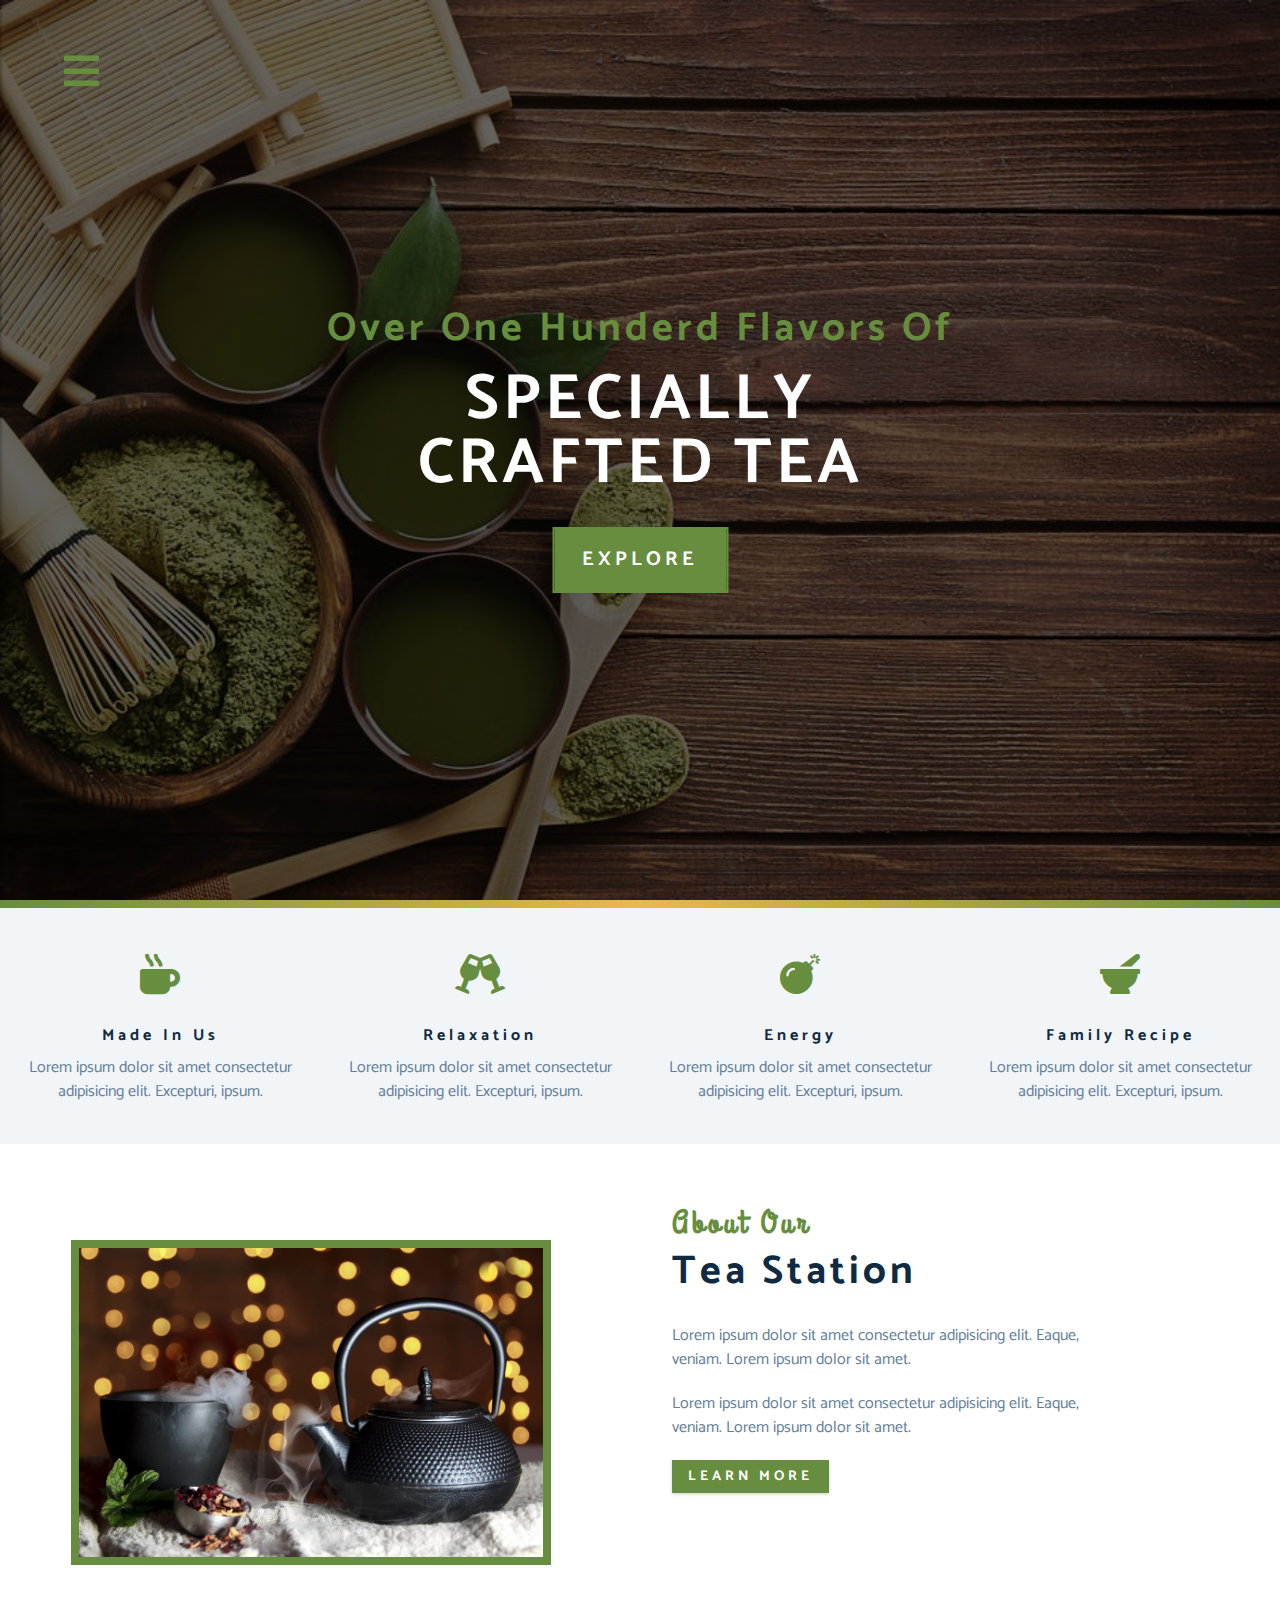
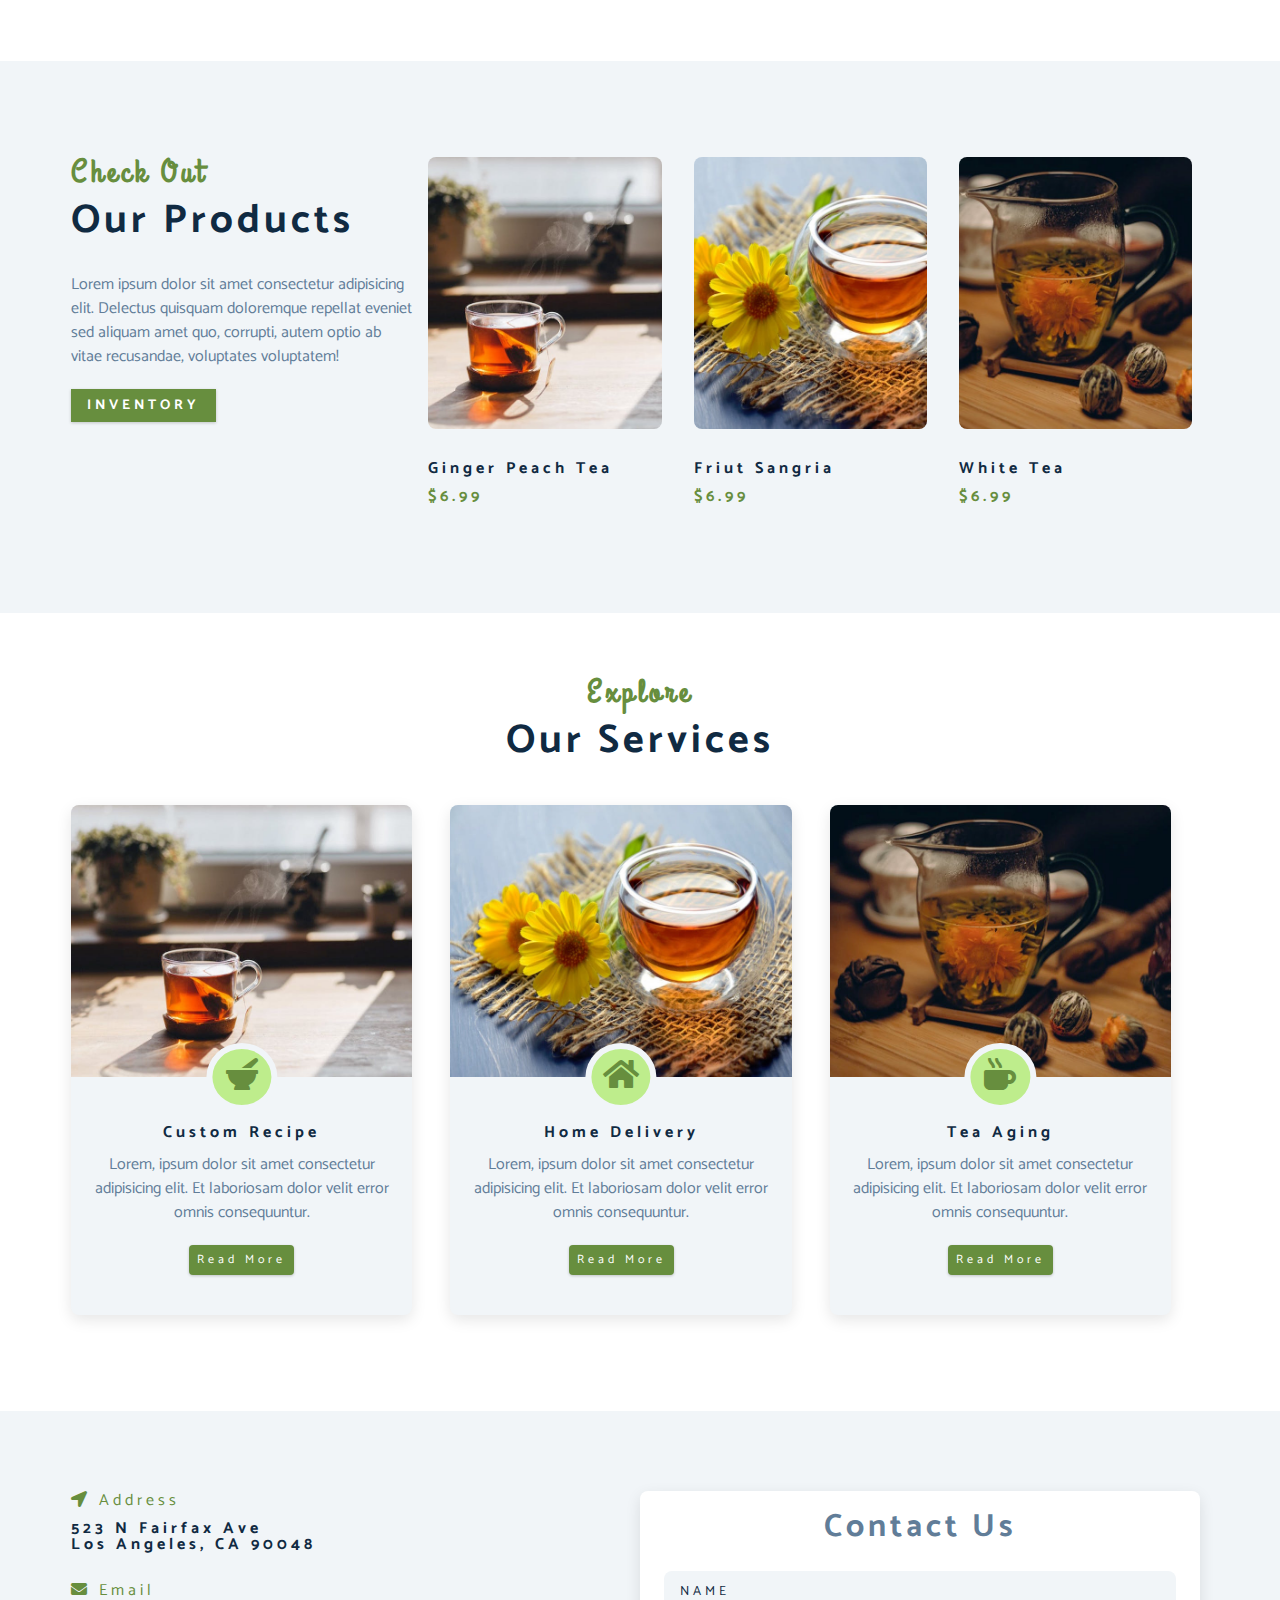
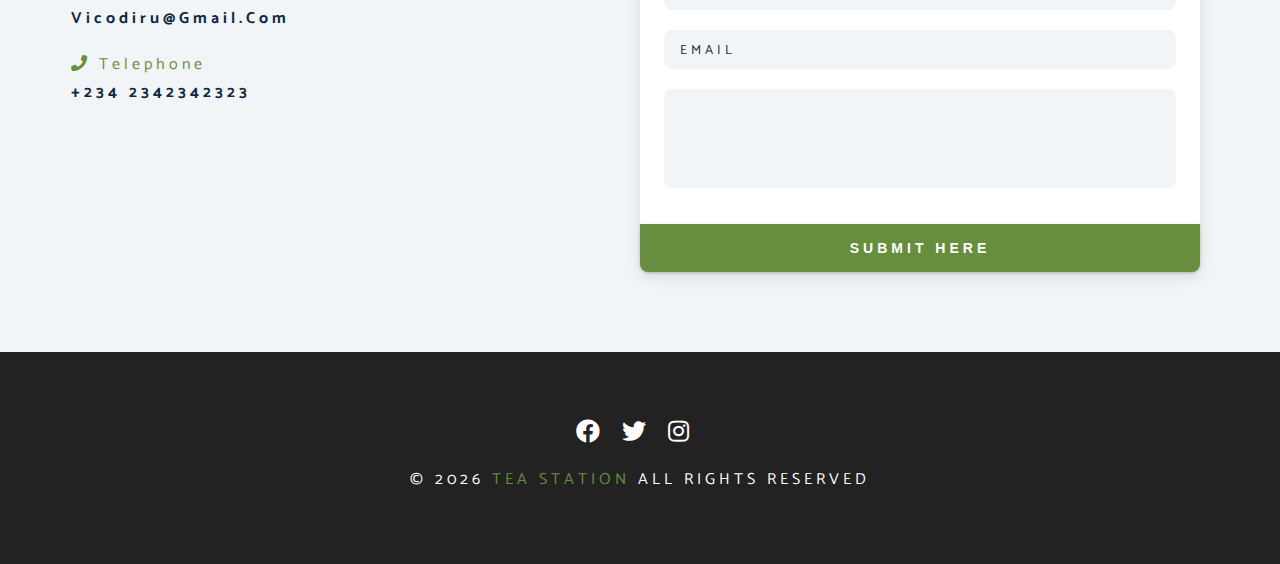
<file: index.html>
<!DOCTYPE html>
<html lang="en">
  <head>
    <meta charset="UTF-8" />
    <meta name="viewport" content="width=device-width, initial-scale=1.0" />
    <meta http-equiv="X-UA-Compatible" content="ie=edge" />
    <title>Tea Station || Home</title>
    <!-- font-awesome -->
    <link
      rel="stylesheet"
      href="./fontawesome-free-5.12.1-web/css/all.min.css"
    />
    <!-- custom css -->
    <link rel="stylesheet" href="./css/styles.css" />
  </head>
  <body>
   <!-- navbar -->
   <!-- nav button -->
   <span class="nav-btn" id="nav-btn">
    <i class="fas fa-bars"></i>
   </span>
   <!--end of nav botton  -->
   <nav class="navbar" id="navbar">
    <div class="navbar-header">
      <span class="nav-close" id="nav-close">
        <i class="fas fa-times"></i>
      </span>
    </div>
    <ul class="nav-items">
      <li><a href="index.html" class="nav-link">home</a></li>
      <li><a href="skills.html" class="nav-link">skills</a></li>
      <li><a href="about.html" class="nav-link">about</a></li>
      <li><a href="products.html" class="nav-link">products</a></li>
    </ul>
   </nav>
   <!-- header -->
   <header class="header">
    <div class="banner">
      <h2>Over one hunderd flavors of</h2>
      <h1> 
        specially <br />
        crafted tea
      </h1>
      <a href="skills.html" class= "btn banner-btn">
        explore
      </a>
    </div>
   </header>
   <!--end of header  -->
   <div class="content-divider"></div>
   <!-- skills section -->
   <section class="skills clearfix">
      <!--single skill  -->
      <article class="skill">
        <span class="skill-icon">
          <i class="fas fa-mug-hot"></i>
        </span>
        <h4 class="skill-title">made in Us</h4>
        <p class="skill-text">Lorem ipsum dolor sit amet consectetur adipisicing elit. Excepturi, ipsum.</p>
      </article>
      <!-- end of single skill -->
      <!--single skill  -->
      <article class="skill">
      <span class="skill-icon">
        <i class="fas fa-glass-cheers "></i>
      </span>
      <h4 class="skill-title">relaxation</h4>
      <p class="skill-text">Lorem ipsum dolor sit amet consectetur adipisicing elit. Excepturi, ipsum.</p>
      </article>
      <!-- end of single skill -->
      <!--single skill  -->
      <article class="skill">
      <span class="skill-icon">
        <i class="fas fa-bomb"></i>
      </span>
      <h4 class="skill-title">energy</h4>
      <p class="skill-text">Lorem ipsum dolor sit amet consectetur adipisicing elit. Excepturi, ipsum.</p>
      </article>
      <!-- end of single skill -->
      <!--single skill  -->
      <article class="skill">
      <span class="skill-icon">
        <i class="fas fa-mortar-pestle"></i>
      </span>
      <h4 class="skill-title">family recipe</h4>
      <p class="skill-text">Lorem ipsum dolor sit amet consectetur adipisicing elit. Excepturi, ipsum.</p>
      </article>
      <!-- end of skill -->
  </section>
  <!-- end of skills section -->
  <!-- about -->
  <section>
    <div class="section-center clearfix">
      <!-- about-img -->
      <article class="about-img">
        <div class="about-picture-container">
          <img src="./images/about-bcg.jpeg" alt="tea kettle" class="about-picture">
        </div>
      </article>
      <!-- about-info -->
      <article class="about-info">
        <!-- section title -->
        <div class="section-title">
          <h3>about our</h3>
          <h2>tea station</h2>
        </div>
        <!-- end of section title -->
        <p class="about-text">
          Lorem ipsum dolor sit amet consectetur adipisicing elit. Eaque, veniam. Lorem ipsum dolor sit amet.
        </p>
        <p class="about-text">
          Lorem ipsum dolor sit amet consectetur adipisicing elit. Eaque, veniam. Lorem ipsum dolor sit amet.
        </p>
        <a href="about.html" class="btn">learn more</a>
      </article>
    </div>
  </section>
  <!-- end of about -->
  <!-- product -->
  <section class="products">
    <div class="section-center clearfix">
      <!-- products info -->
      <article class="product-info">
        <!-- section title -->
        <div class="section-title">
          <h3>check out</h3>
          <h2>our products</h2>
        </div>
        <!-- end of section title -->
        <p class="product-text">Lorem ipsum dolor sit amet consectetur adipisicing elit. Delectus quisquam doloremque repellat eveniet sed aliquam amet quo, corrupti, autem optio ab vitae recusandae, voluptates voluptatem!
        </p>
        <a href="products.html" class="btn">inventory</a>
      </article>
      <!-- procduct inventory -->
      <article class="product-inventory clearfix">
        <!-- single product -->
        <div class="product">
          <img src="./images/product-1.jpeg" alt="single product" class="product-img">
          <h4 class="product-title">ginger peach tea</h4>
          <h4 class="product-price">$6.99</h4>
        </div>
        <!-- end of single product -->
        <!-- single product -->
        <div class="product">
          <img src="./images/product-2.jpeg" alt="single product" class="product-img">
          <h4 class="product-title">friut sangria</h4>
          <h4 class="product-price">$6.99</h4>
        </div>
        <!-- end of single product -->
        <!-- single product -->
        <div class="product">
          <img src="./images/product-3.jpeg" alt="single product" class="product-img">
          <h4 class="product-title">white tea</h4>
          <h4 class="product-price">$6.99</h4>
        </div>
        <!-- end of single product -->
      </article>
    </div>

  </section>
  <!-- end of product -->
  <!-- services -->
  <section class="services">
     <!-- section title -->
     <div class="section-title services-title">
      <h3>explore</h3>
      <h2>our services</h2>
    </div>
    <!-- end of section title -->
    <div class="section-center clearfix">
      <!-- single card -->
      <article class="service-card">
        <!-- img container -->
        <div class="service-img-container">
          <!-- img -->
          <img src="./images/product-1.jpeg" 
          alt="single service" 
          class="service-img"
          >
          <!-- service icon -->
          <span class="service-icon">
            <i class="fas fa-mortar-pestle fa-fw"></i>
          </span>
        </div>
        <!-- service info -->
        <div class="service-info">
          <h4>custom recipe</h4>
          <p>Lorem, ipsum dolor sit amet consectetur adipisicing elit. Et laboriosam dolor velit error omnis consequuntur.
          </p>
          <a href="products.html" class="btn service-btn">read more</a>
        </div>
      </article>
      <!-- end of single card -->
      <!-- single card -->
      <article class="service-card">
        <!-- img container -->
        <div class="service-img-container">
          <!-- img -->
          <img src="./images/product-2.jpeg" 
          alt="single service" 
          class="service-img"
          >
          <!-- service icon -->
          <span class="service-icon">
            <i class="fas fa-home fa-fw"></i>
          </span>
        </div>
        <!-- service info -->
        <div class="service-info">
          <h4>home delivery</h4>
          <p>Lorem, ipsum dolor sit amet consectetur adipisicing elit. Et laboriosam dolor velit error omnis consequuntur.
          </p>
          <a href="products.html" class="btn service-btn">read more</a>
        </div>
      </article>
      <!-- end of single card -->
      <!-- single card -->
      <article class="service-card">
        <!-- img container -->
        <div class="service-img-container">
          <!-- img -->
          <img src="./images/product-3.jpeg" 
          alt="single service" 
          class="service-img"
          >
          <!-- service icon -->
          <span class="service-icon">
            <i class="fas fa-mug-hot fa-fw"></i>
          </span>
        </div>
        <!-- service info -->
        <div class="service-info">
          <h4>tea aging</h4>
          <p>Lorem, ipsum dolor sit amet consectetur adipisicing elit. Et laboriosam dolor velit error omnis consequuntur.
          </p>
          <a href="products.html" class="btn service-btn">read more</a>
        </div>
      </article>
      <!-- end of single card -->
    </div>
  </section>
  <!-- end of services -->
  <!-- contact -->
  <section class="contact">
    <div class="section-center clearfix">
      <!-- contact form -->
      <article class="contact-info">
        <!-- contant item -->
        <div class="contact-item">
          <h4 class="contact-title">
            <span class="contact-icon">
              <i class="fas fa-location-arrow"></i>
            </span>
            address
          </h4>
          <h4>
            523 N Fairfax Ave <br>
            Los Angeles, CA 90048
          </h4>
        </div>
        <!-- end of contact item -->
        <!-- contant item -->
        <div class="contact-item">
          <h4 class="contact-title">
            <span class="contact-icon">
              <i class="fas fa-envelope"></i>
            </span>
            email
          </h4>
          <h4>
            vicodiru@gmail.com
          </h4>
        </div>
        <!-- end of contact item -->
        <!-- contant item -->
        <div class="contact-item">
          <h4 class="contact-title">
            <span class="contact-icon">
              <i class="fas fa-phone"></i>
            </span>
            telephone
          </h4>
          <h4>
           +234 2342342323
          </h4>
        </div>
        <!-- end of contact item -->
      </article>
      <!-- contact info -->
      <article class="contact-form">
        <h3>contact us</h3>
        <form action="https://formspree.io/f/xlekoqod"
        method="POST" >
          <div class="form-group">
            <!--inputs  -->
            <input 
              type="text" 
              placeholder="name" 
              class="form-control" 
              name="firstName"
            >
            <input 
              type="email" 
              placeholder="email" 
              class="form-control" 
              name="email"
            >
           <textarea 
            name="message" 
            placeholder="message" 
            class="form-control resize"
            rows="5"
            >
          </textarea>
          </div>
          <!-- botton -->
          <button type="submit" class="submit-btn btn">submit here</button>
        </form>
      </article>
    </div>
  </section>
  <!-- end of contact -->
  <!-- footer -->
  <footer class="footer">
    <div class="section-center">
      <div class="social-icons">
        <!-- social icon -->
        <a href="#" class="social-icon">
          <i class="fab fa-facebook"></i>
        </a>
        <!-- end of social icon -->
        <!-- social icon -->
        <a href="#" class="social-icon">
          <i class="fab fa-twitter"></i>
        </a>
        <!-- end of social icon -->
        <!-- social icon -->
        <a href="#" class="social-icon">
          <i class="fab fa-instagram"></i>
        </a>
        <!-- end of social icon -->
      </div>
      <h4 class="footer-text">
        &copy; <span id="date"></span> 
        <span class="company">tea station</span>
        all rights reserved
      </h4>
    </div>
  </footer>
    <script src="app.js"></script>
  </body>
</html>
</file>
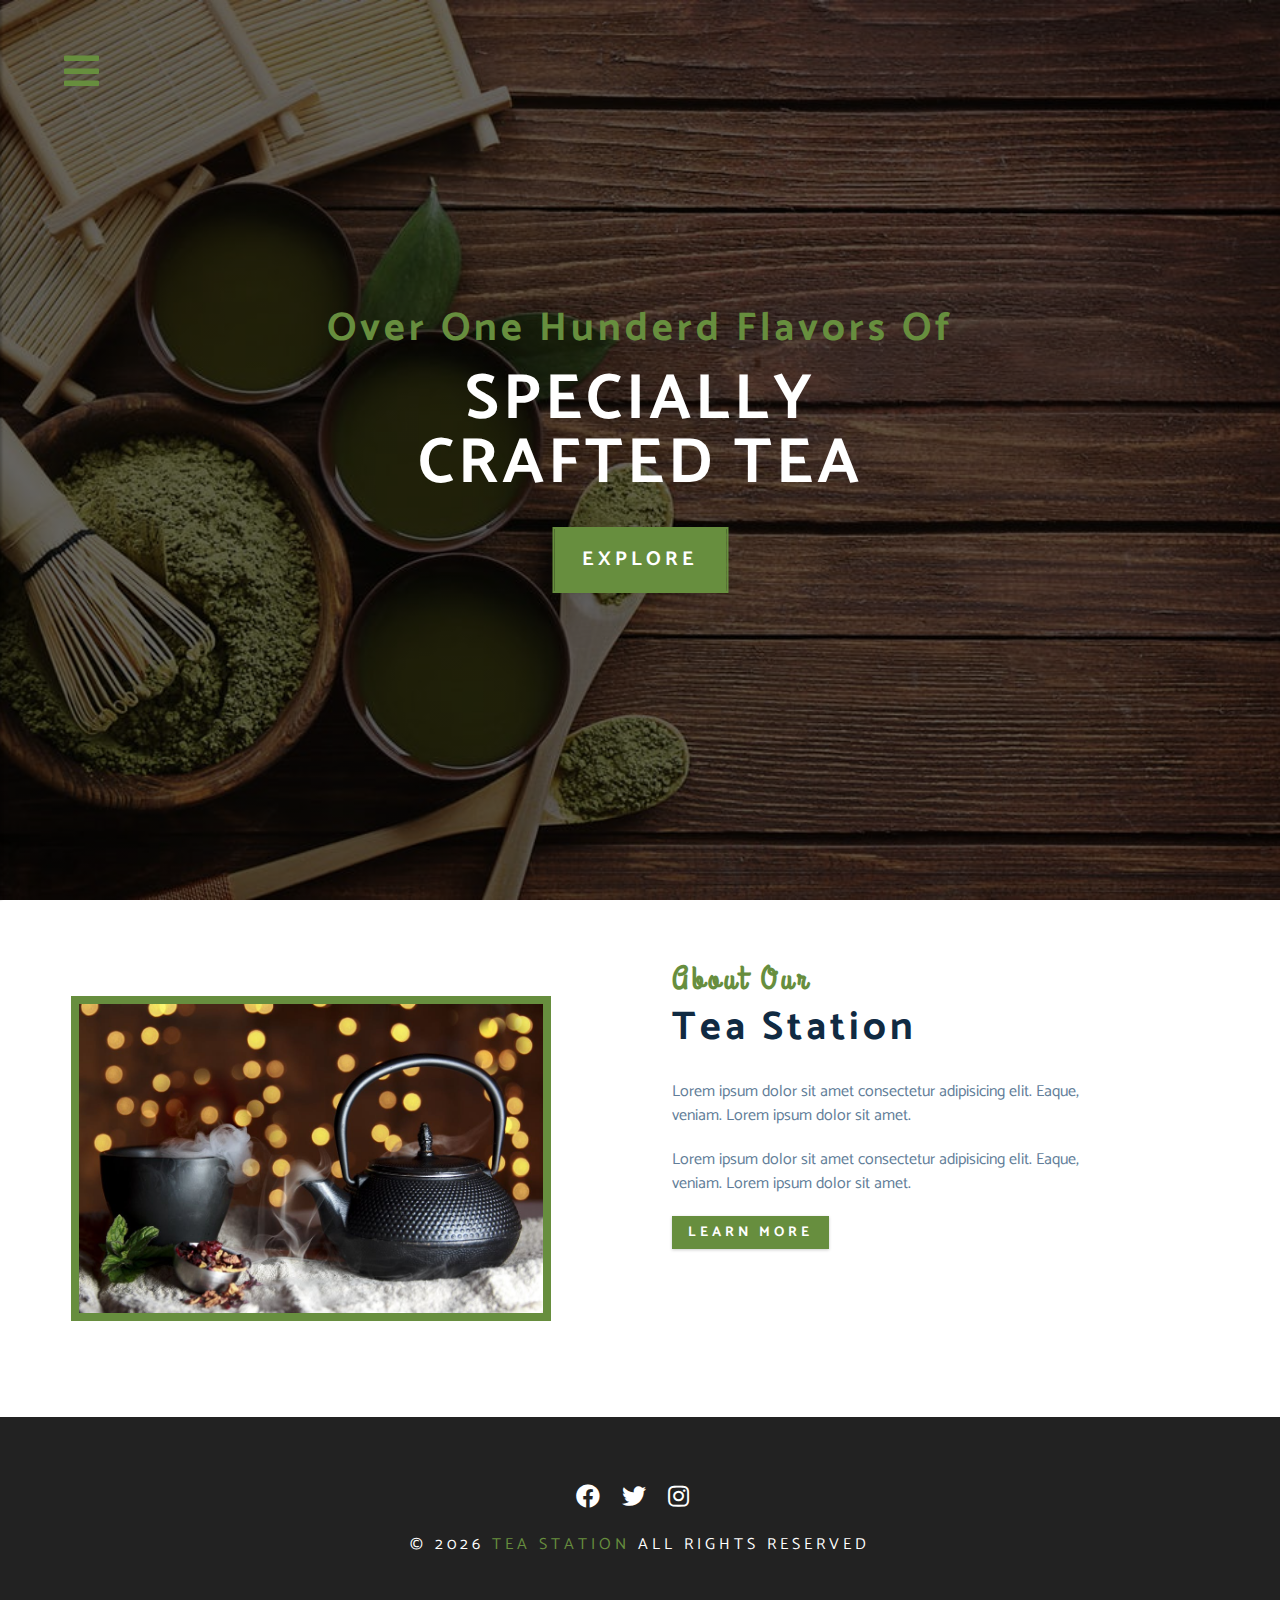
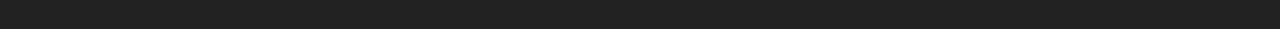
<file: about.html>
<!DOCTYPE html>
<html lang="en">
  <head>
    <meta charset="UTF-8" />
    <meta name="viewport" content="width=device-width, initial-scale=1.0" />
    <meta http-equiv="X-UA-Compatible" content="ie=edge" />
    <title>Tea Station || About</title>
    <!-- font-awesome -->
    <link
      rel="stylesheet"
      href="./fontawesome-free-5.12.1-web/css/all.min.css"
    />
    <!-- custom css -->
    <link rel="stylesheet" href="./css/styles.css" />
  </head>
  <body>
   <!-- navbar -->
   <!-- nav button -->
   <span class="nav-btn" id="nav-btn">
    <i class="fas fa-bars"></i>
   </span>
   <!--end of nav botton  -->
   <nav class="navbar" id="navbar">
    <div class="navbar-header">
      <span class="nav-close" id="nav-close">
        <i class="fas fa-times"></i>
      </span>
    </div>
    <ul class="nav-items">
      <li><a href="index.html" class="nav-link">home</a></li>
      <li><a href="skills.html" class="nav-link">skills</a></li>
      <li><a href="about.html" class="nav-link">about</a></li>
      <li><a href="products.html" class="nav-link">products</a></li>
    </ul>
   </nav>
   <!-- header -->
   <header class="header">
    <div class="banner">
      <h2>Over one hunderd flavors of</h2>
      <h1> 
        specially <br />
        crafted tea
      </h1>
      <a href="skills.html" class= "btn banner-btn">
        explore
      </a>
    </div>
   </header>
   <!--end of header  -->
   <!-- about -->
  <section>
    <div class="section-center clearfix">
      <!-- about-img -->
      <article class="about-img">
        <div class="about-picture-container">
          <img src="./images/about-bcg.jpeg" alt="tea kettle" class="about-picture">
        </div>
      </article>
      <!-- about-info -->
      <article class="about-info">
        <!-- section title -->
        <div class="section-title">
          <h3>about our</h3>
          <h2>tea station</h2>
        </div>
        <!-- end of section title -->
        <p class="about-text">
          Lorem ipsum dolor sit amet consectetur adipisicing elit. Eaque, veniam. Lorem ipsum dolor sit amet.
        </p>
        <p class="about-text">
          Lorem ipsum dolor sit amet consectetur adipisicing elit. Eaque, veniam. Lorem ipsum dolor sit amet.
        </p>
        <a href="about.html" class="btn">learn more</a>
      </article>
    </div>
  </section>
  <!-- end of about -->
   <!-- footer -->
  <footer class="footer">
    <div class="section-center">
      <div class="social-icons">
        <!-- social icon -->
        <a href="#" class="social-icon">
          <i class="fab fa-facebook"></i>
        </a>
        <!-- end of social icon -->
        <!-- social icon -->
        <a href="#" class="social-icon">
          <i class="fab fa-twitter"></i>
        </a>
        <!-- end of social icon -->
        <!-- social icon -->
        <a href="#" class="social-icon">
          <i class="fab fa-instagram"></i>
        </a>
        <!-- end of social icon -->
      </div>
      <h4 class="footer-text">
        &copy; <span id="date"></span> 
        <span class="company">tea station</span>
        all rights reserved
      </h4>
    </div>
  </footer>
    <script src="app.js"></script>
  </body>
</html>
</file>
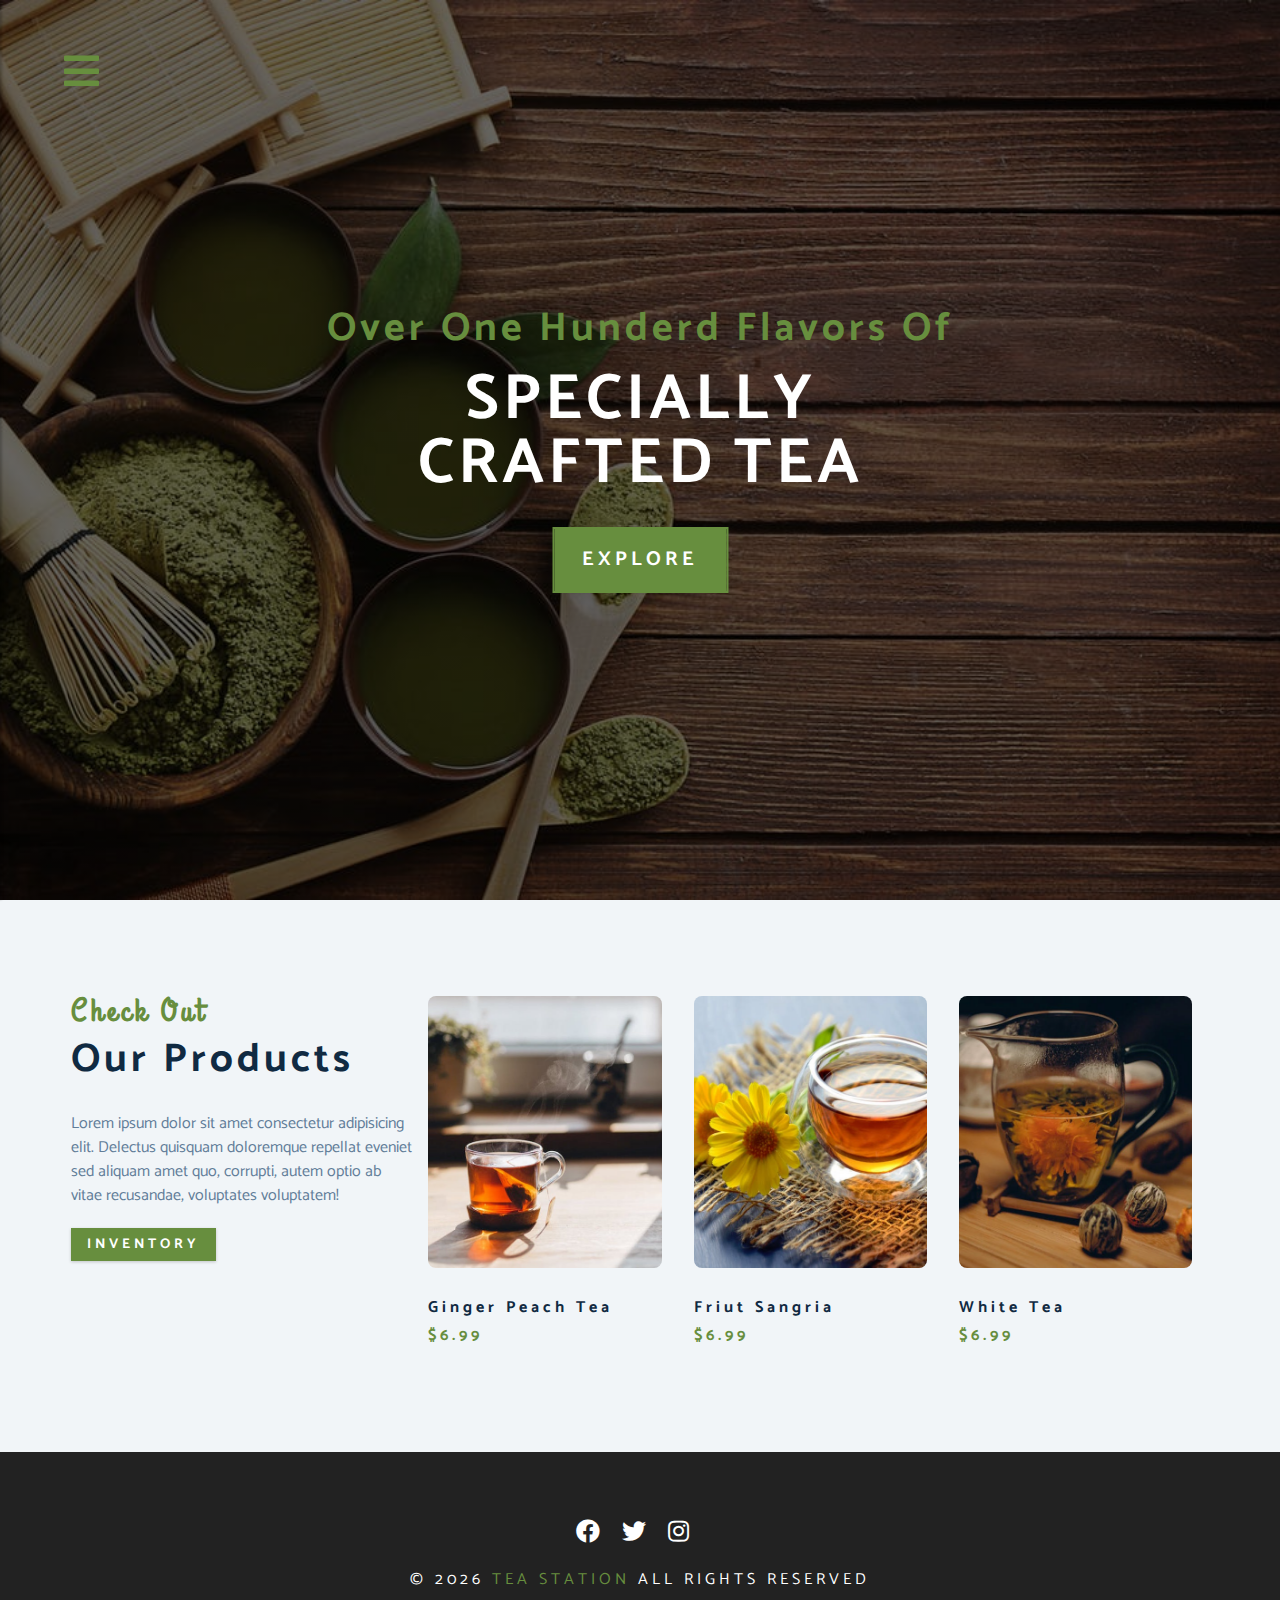
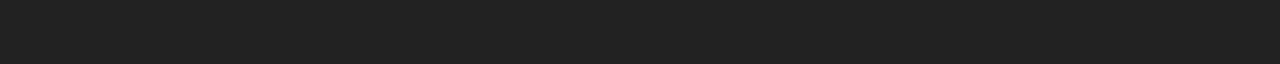
<file: products.html>
<!DOCTYPE html>
<html lang="en">
  <head>
    <meta charset="UTF-8" />
    <meta name="viewport" content="width=device-width, initial-scale=1.0" />
    <meta http-equiv="X-UA-Compatible" content="ie=edge" />
    <title>Tea Station || Products</title>
    <!-- font-awesome -->
    <link
      rel="stylesheet"
      href="./fontawesome-free-5.12.1-web/css/all.min.css"
    />
    <!-- custom css -->
    <link rel="stylesheet" href="./css/styles.css" />
  </head>
  <body>
   <!-- navbar -->
   <!-- nav button -->
   <span class="nav-btn" id="nav-btn">
    <i class="fas fa-bars"></i>
   </span>
   <!--end of nav botton  -->
   <nav class="navbar" id="navbar">
    <div class="navbar-header">
      <span class="nav-close" id="nav-close">
        <i class="fas fa-times"></i>
      </span>
    </div>
    <ul class="nav-items">
      <li><a href="index.html" class="nav-link">home</a></li>
      <li><a href="skills.html" class="nav-link">skills</a></li>
      <li><a href="about.html" class="nav-link">about</a></li>
      <li><a href="products.html" class="nav-link">products</a></li>
    </ul>
   </nav>
   <!-- header -->
   <header class="header">
    <div class="banner">
      <h2>Over one hunderd flavors of</h2>
      <h1> 
        specially <br />
        crafted tea
      </h1>
      <a href="skills.html" class= "btn banner-btn">
        explore
      </a>
    </div>
   </header>
   <!--end of header  -->
   <!-- product -->
  <section class="products">
    <div class="section-center clearfix">
      <!-- products info -->
      <article class="product-info">
        <!-- section title -->
        <div class="section-title">
          <h3>check out</h3>
          <h2>our products</h2>
        </div>
        <!-- end of section title -->
        <p class="product-text">Lorem ipsum dolor sit amet consectetur adipisicing elit. Delectus quisquam doloremque repellat eveniet sed aliquam amet quo, corrupti, autem optio ab vitae recusandae, voluptates voluptatem!
        </p>
        <a href="products.html" class="btn">inventory</a>
      </article>
      <!-- procduct inventory -->
      <article class="product-inventory clearfix">
        <!-- single product -->
        <div class="product">
          <img src="./images/product-1.jpeg" alt="single product" class="product-img">
          <h4 class="product-title">ginger peach tea</h4>
          <h4 class="product-price">$6.99</h4>
        </div>
        <!-- end of single product -->
        <!-- single product -->
        <div class="product">
          <img src="./images/product-2.jpeg" alt="single product" class="product-img">
          <h4 class="product-title">friut sangria</h4>
          <h4 class="product-price">$6.99</h4>
        </div>
        <!-- end of single product -->
        <!-- single product -->
        <div class="product">
          <img src="./images/product-3.jpeg" alt="single product" class="product-img">
          <h4 class="product-title">white tea</h4>
          <h4 class="product-price">$6.99</h4>
        </div>
        <!-- end of single product -->
      </article>
    </div>

  </section>
  <!-- end of product -->
   <!-- footer -->
  <footer class="footer">
    <div class="section-center">
      <div class="social-icons">
        <!-- social icon -->
        <a href="#" class="social-icon">
          <i class="fab fa-facebook"></i>
        </a>
        <!-- end of social icon -->
        <!-- social icon -->
        <a href="#" class="social-icon">
          <i class="fab fa-twitter"></i>
        </a>
        <!-- end of social icon -->
        <!-- social icon -->
        <a href="#" class="social-icon">
          <i class="fab fa-instagram"></i>
        </a>
        <!-- end of social icon -->
      </div>
      <h4 class="footer-text">
        &copy; <span id="date"></span> 
        <span class="company">tea station</span>
        all rights reserved
      </h4>
    </div>
  </footer>
    <script src="app.js"></script>
  </body>
</html>
</file>
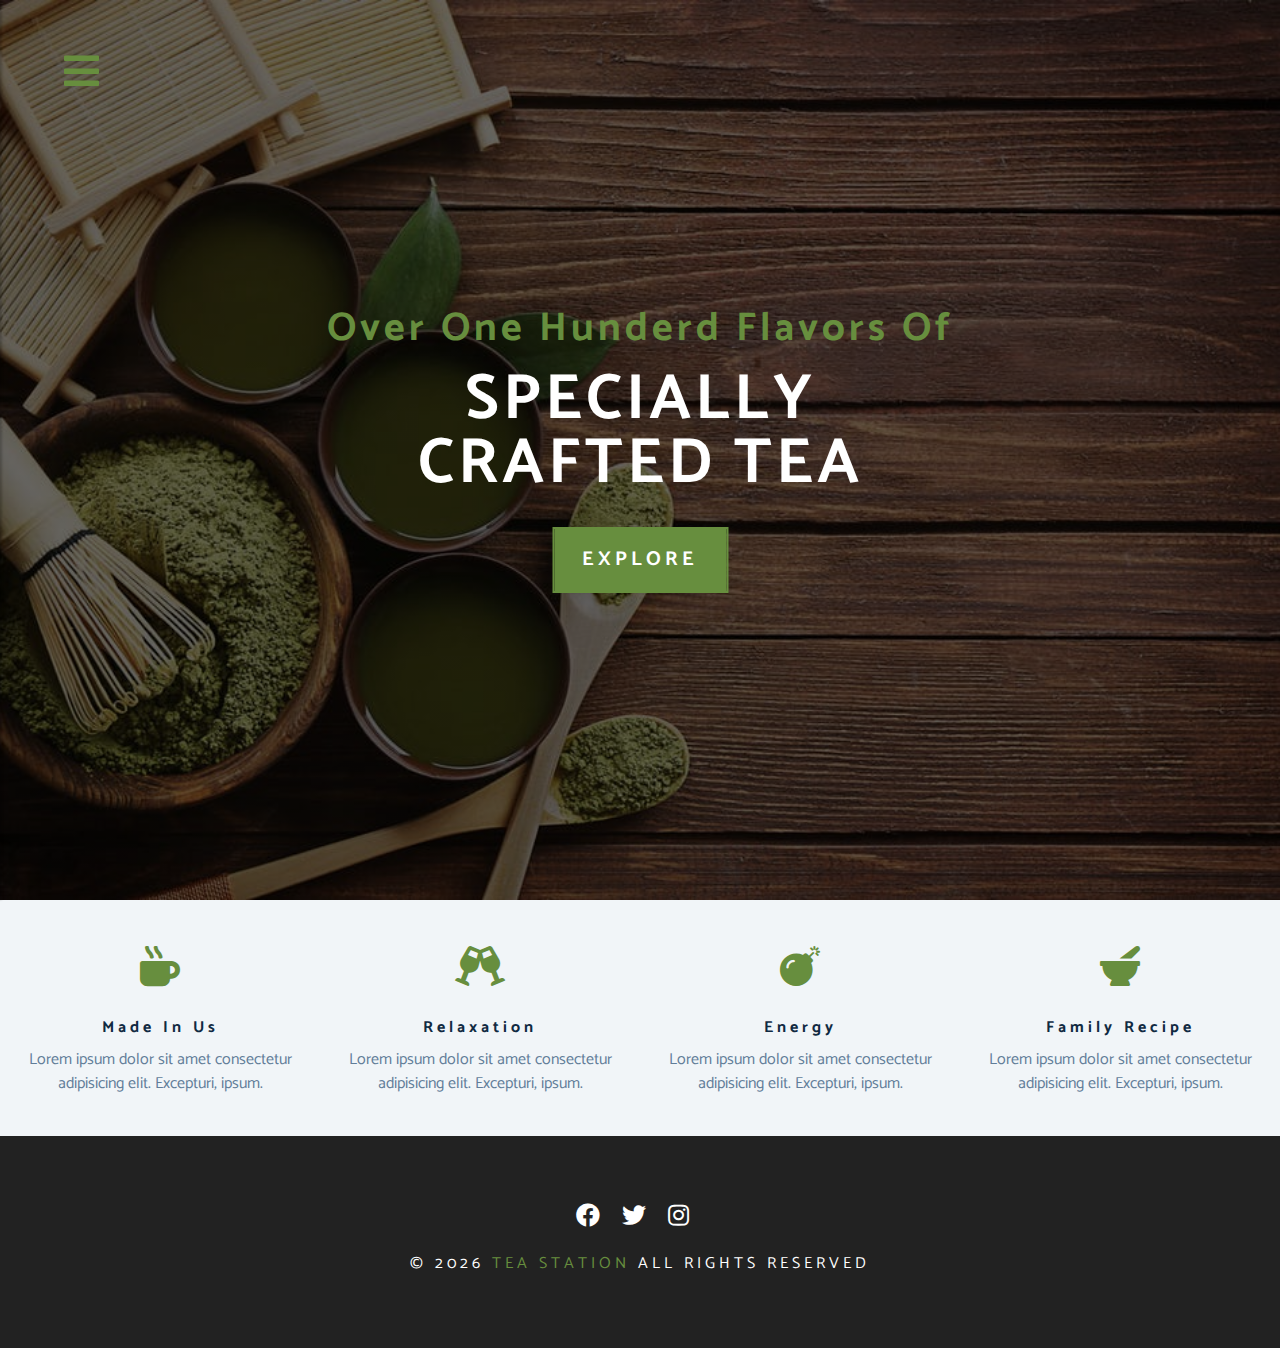
<file: skills.html>
<!DOCTYPE html>
<html lang="en">
  <head>
    <meta charset="UTF-8" />
    <meta name="viewport" content="width=device-width, initial-scale=1.0" />
    <meta http-equiv="X-UA-Compatible" content="ie=edge" />
    <title>Tea Station || Skills</title>
    <!-- font-awesome -->
    <link
      rel="stylesheet"
      href="./fontawesome-free-5.12.1-web/css/all.min.css"
    />
    <!-- custom css -->
    <link rel="stylesheet" href="./css/styles.css" />
  </head>
  <body>
   <!-- navbar -->
   <!-- nav button -->
   <span class="nav-btn" id="nav-btn">
    <i class="fas fa-bars"></i>
   </span>
   <!--end of nav botton  -->
   <nav class="navbar" id="navbar">
    <div class="navbar-header">
      <span class="nav-close" id="nav-close">
        <i class="fas fa-times"></i>
      </span>
    </div>
    <ul class="nav-items">
      <li><a href="index.html" class="nav-link">home</a></li>
      <li><a href="skills.html" class="nav-link">skills</a></li>
      <li><a href="about.html" class="nav-link">about</a></li>
      <li><a href="products.html" class="nav-link">products</a></li>
    </ul>
   </nav>
   <!-- header -->
   <header class="header">
    <div class="banner">
      <h2>Over one hunderd flavors of</h2>
      <h1> 
        specially <br />
        crafted tea
      </h1>
      <a href="skills.html" class= "btn banner-btn">
        explore
      </a>
    </div>
   </header>
   <!--end of header  -->
   <!-- skills section -->
   <section class="skills clearfix">
    <!--single skill  -->
    <article class="skill">
      <span class="skill-icon">
        <i class="fas fa-mug-hot"></i>
      </span>
      <h4 class="skill-title">made in Us</h4>
      <p class="skill-text">Lorem ipsum dolor sit amet consectetur adipisicing elit. Excepturi, ipsum.</p>
    </article>
    <!-- end of single skill -->
    <!--single skill  -->
    <article class="skill">
    <span class="skill-icon">
      <i class="fas fa-glass-cheers "></i>
    </span>
    <h4 class="skill-title">relaxation</h4>
    <p class="skill-text">Lorem ipsum dolor sit amet consectetur adipisicing elit. Excepturi, ipsum.</p>
    </article>
    <!-- end of single skill -->
    <!--single skill  -->
    <article class="skill">
    <span class="skill-icon">
      <i class="fas fa-bomb"></i>
    </span>
    <h4 class="skill-title">energy</h4>
    <p class="skill-text">Lorem ipsum dolor sit amet consectetur adipisicing elit. Excepturi, ipsum.</p>
    </article>
    <!-- end of single skill -->
    <!--single skill  -->
    <article class="skill">
    <span class="skill-icon">
      <i class="fas fa-mortar-pestle"></i>
    </span>
    <h4 class="skill-title">family recipe</h4>
    <p class="skill-text">Lorem ipsum dolor sit amet consectetur adipisicing elit. Excepturi, ipsum.</p>
    </article>
    <!-- end of skill -->
</section>
<!-- end of skills section -->
   <!-- footer -->
  <footer class="footer">
    <div class="section-center">
      <div class="social-icons">
        <!-- social icon -->
        <a href="#" class="social-icon">
          <i class="fab fa-facebook"></i>
        </a>
        <!-- end of social icon -->
        <!-- social icon -->
        <a href="#" class="social-icon">
          <i class="fab fa-twitter"></i>
        </a>
        <!-- end of social icon -->
        <!-- social icon -->
        <a href="#" class="social-icon">
          <i class="fab fa-instagram"></i>
        </a>
        <!-- end of social icon -->
      </div>
      <h4 class="footer-text">
        &copy; <span id="date"></span> 
        <span class="company">tea station</span>
        all rights reserved
      </h4>
    </div>
  </footer>
    <script src="app.js"></script>
  </body>
</html>
</file>
<file: css/styles.css>
/*
=============== 
Fonts
===============
*/
@import url("https://fonts.googleapis.com/css?family=Catamaran:400,700|Grand+Hotel");

/*
=============== 
Variables
===============
*/

:root {
  --clr-primary: #678e3e;
  --clr-primary-light: #beed8c;
  --clr-grey-1: #102a42;
  --clr-grey-5: #617d98;
  --clr-grey-10: #f1f5f8;
  --clr-white: #fff;
  --ff-primary: "Catamaran", sans-serif;
  --ff-secondary: "Grand Hotel", cursive;
  --transition: all 0.3s linear;
  --spacing: 0.25rem;
  --radius: 0.5rem;
}
* {
  margin: 0;
  padding: 0;
  box-sizing: border-box;
}
body {
  font-family: var(--ff-primary);
  background: var(--clr-white);
  color: var(--clr-grey-1);
  line-height: 1.5;
  font-size: 0.875rem;
}
a {
  text-decoration: none;
}
img {
  width: 100%;
  display: block;
}
h1,
h2,
h3,
h4 {
  letter-spacing: var(--spacing);
  text-transform: capitalize;
  line-height: 1.25;
  margin-bottom: 0.75rem;
}
h1 {
  font-size: 3rem;
}
h2 {
  font-size: 2rem;
}
h3 {
  font-size: 1.5rem;
}
h4 {
  font-size: 0.875rem;
}
p {
  margin-bottom: 1.25rem;
}
@media screen and (min-width: 800px) {
  h1 {
    font-size: 4rem;
  }
  h2 {
    font-size: 2.5rem;
  }
  h3 {
    font-size: 2rem;
  }
  h4 {
    font-size: 1rem;
  }
  body {
    font-size: 1rem;
  }
  h1,
  h2,
  h3,
  h4 {
    line-height: 1;
  }
}

/* 
more global css 
*/

.btn {
  text-transform: uppercase;
  background: var(--clr-primary);
  color: var(--clr-white);
  padding: 0.375rem 1rem;
  letter-spacing: var(--spacing);
  display: inline-block;
  font-weight: 700;
  transition: var(--transition);
  font-size: 0.875rem;
  border: none;
  cursor: pointer;
  box-shadow: 0 1px 3px rgba(0, 0, 0, 0.2);
}
.btn:hover {
  color: var(--clr-primary);
  background: var(--clr-primary-light);
}

.clearfix::after,
.clearfix::before{
  content:'';
  clear:both;
  display: table;
}
.section-title h3{
font-family: var(--ff-secondary);
color: var(--clr-primary);
}
.section-title{
  margin-bottom: 2rem;
}
.section-center{
  padding: 4rem 0;
  width: 85vw;
  margin: 0 auto;
  max-width: 1170px;
}
@media screen and (min-width:992px){
  .section-center{
    width: 95vw;
    padding: 4rem 1rem;
  }
}
/*
=============== 
animation
===============
*/
@keyframes bounce{
  0%{
    transform: scale(1)
  }
  50%{
    transform: scale(2)
  }
  100%{
    transform: scale(1)
  }
}

@keyframes slideFromRight{
  0%{
    transform: translateX(1000px);
    opacity: 0;
  }
  50%{
    transform: translateX(-200px);
    opacity: 0.5;
  }
  70%{
    transform: translateX(50px);
    opacity: 0.75;
  }
  100%{
    transform: translateX(0px);
    opacity: 1;
  }
}

@keyframes slideFromLeft{
  0%{
    transform: translateX(-1000px);
    opacity: 0;
  }
  50%{
    transform: translateX(200px);
    opacity: 0.5;
  }
  70%{
    transform: translateX(-50px);
    opacity: 0.75;
  }
  100%{
    transform: translateX(0px);
    opacity: 1;
  }
}
@keyframes show{
  0%{
    transform: scale(1.5);
    opacity:0;
  }
  50%{
    transform: scale(2);
    opacity: 0.5;
  }
  100%{
    transform: scale(1);
    opacity: 1;
  }
}

/*
=============== 
Navbar
===============
*/
.nav-btn{
  position:fixed;
  top: 5%;
  left: 5%;
  font-size: 2.5rem;
  color: var(--clr-primary);
  z-index: 1;
  cursor: pointer;
  /* animation */
  animation: bounce 2s ease infinite;
}
.navbar{
  position: fixed;
  top: 0;
  left:0;
  right:0;
  bottom: 0;
  /* width: 100%;
  height: 100%; */
  background: var(--clr-grey-10);
  z-index: 2;
  box-shadow: 2px 0 2px rgba(0, 0, 0, 0.2);
  /* hide navbar */
  transform: translateX(-100%);
  transition: var(--transition);
}

.showNav{
  transform: translate(0);
}

.navbar-header{
  text-align: right;
  padding-right: 1rem;
}

.nav-close{
  font-size: 2.5rem;
  cursor: pointer;
  color: #f29c9c;
  transition: var(--transition);
}
nav-close:hover{
  color: #bb2525;
}
.nav-items{
  list-style-type: none;
}
.nav-link{
  display: block;
  font-size:1.5rem;
  padding:0.25rem 1rem;
  text-transform: uppercase;
  letter-spacing: var(--spacing);
  color: var(--clr-grey-5);
  transition: var(--transition);
}

.nav-link:hover{
  background: var(--clr-primary-light);
  color: var(--clr-primary);
  padding-left: 1.5rem;
  border-left: 0.25rem solid var(--clr-primary);
}
@media screen and (min-width:768px) {
  .navbar{
    width: 30vw;
    max-width: 20rem;
  }
}
/*
=============== 
Header
===============
*/
.header {
  min-height: 100vh;
  background: linear-gradient(rgba(0, 0, 0, 0.6), rgba(0, 0, 0, 0.6)),
    url("../images/main-bcg.jpeg") center/cover no-repeat fixed;
  position: relative;
  /* animation */
  overflow-x: hidden;
}
.banner {
  text-align: center;
  position: absolute;
  top: 50%;
  left: 50%;
  transform: translate(-50%, -50%);
}
.banner h2 {
  font-family: var(--ff-secoSdary);
  color: var(--clr-primary);
  /* animation */
  animation: slideFromRight 5s ease-in-out 1;
}
.banner h1 {
  text-transform: uppercase;
  color: var(--clr-white);
  margin-top: 1.25rem;
  margin-bottom: 2rem;
  /* animation */
  animation: slideFromLeft 5s ease-in-out 1;
}
.banner-btn {
  outline: 0.125rem solid var(--clr-primary);
  outline-offset: 0rem;
  font-size: 1.25rem;
  padding: 1rem 1.75rem;
  animation: show 5s linear ;
}

.banner-btn:hover {
  outline-offset: 0.25rem;
}
/* content divider */
.content-divider {
  height: 0.5rem;
  background: linear-gradient(
    to left,
    var(--clr-primary),
    #e9b949,
    var(--clr-primary)
  );
}

/*
=============== 
Skills
===============
*/

.skills {
  background: var(--clr-grey-10);
}
.skill {
  padding: 2.5rem 0;
  text-align: center;
  transition: var(--transition);
}
.skill-icon {
  font-size: 2.5rem;
  margin-bottom: 1.25rem;
  transition: var(--transition);
  display: inline-block;
  color: var(--clr-primary);
}
.skill-text {
  color: var(--clr-grey-5);
  max-width: 17rem;
  margin: 0 auto;
}
.skill:hover {
  background: var(--clr-white);
  box-shadow: 0 2px var(--clr-primary);
}
.skill:hover .skill-icon {
  transform: translateY(-5px);
}
@media screen and (min-width: 576px){
  .skill{
    float:left;
    width: 50%;
  }
}
@media screen and (min-width: 1200px){
  .skill{
    float:left;
    width: 25%;
  }
}

/*
=============== 
About
===============
*/
.about-img,
about-info{
  padding: 2rem 0;
}
.about-picture-container{
  background: var(--clr-primary);
  border: 0.5rem solid var(--clr-primary);
  max-width: 30rem;
  overflow: hidden;
}
.about-picture{
  transition: var(--transition);
}
.about-picture-container:hover .about-picture{
opacity:0.5;
transform: scale(1.2);
}
.about-text{
  max-width: 26rem;
  color: var(--clr-grey-5);
}
@media screen and (min-width:992px)
{
  .about-img,
  .about-info{
    float: left;
    width: 50%;
  }
  .about-info{
    padding-left: 2rem;
  }
}

/*
=============== 
products
===============
*/
.products{
  background:var(--clr-grey-10);
}
.products article{
  padding: 2rem 0;
}
.product-text{
  color: var(--clr-grey-5);
  max-width: 26rem;
}
.product{
  margin-bottom: 2rem;
}
.product-img{
  border-radius: var(--radius);
  margin-bottom: 2rem;
  height: 17rem;
  object-fit: cover;
}
.product-price{
  color:var(--clr-primary);
}
@media screen and (min-width:768px){
  .product{
    float: left;
    width: 50%;
    padding-right: 2rem;
  }
}
@media screen and (min-width:992px){
  .product{
    width: 33.3%;
  }
}
@media screen and (min-width:1200px){
  .product-info{
    float:left;
    width: 30%;
  }
  .product-inventory{
    float:left;
    width: 70%;
  }
  .product{
    margin-bottom: 0;
    padding: 0 1rem;
  }
}

/*
=============== 
Services
===============
*/

.services-title{
  margin-top: 4rem;
  margin-bottom: -4rem;
  text-align: center;
}
.service-card{
  margin: 2rem 0;
  background: var(--clr-grey-10);
  border-radius:var(--radius);
  box-shadow: 0 5px 15px rgba(0, 0, 0, 0.1);
  transition: var(--transition);
}
.service-card:hover{
  transform: scale(1.02);
  box-shadow: 0 5px 15px rgba(0, 0, 0, 0.2);
}
.service-img{
  height: 17rem;
  object-fit: cover;
  border-top-left-radius: var(--radius);
  border-top-right-radius: var(--radius);
}
.service-info{
  text-align: center;
  padding: 3rem 1rem 2.5rem 1rem;
}
.service-info p{
  max-width: 20rem;
  color: var(--clr-grey-5);
  margin: 0 auto;
}
.service-btn{
  font-size: 0.75rem;
  text-transform: capitalize;
  padding: 0.375rem 0.5rem;
  border-radius: var(--spacing);
  font-weight: 400;
  margin-top: 1.25rem;
}
@media screen and (min-width: 768px) {
  .service-card{
    float: left;
    width: 45%;
    margin-right: 5%;
  }
}
@media screen and (min-width: 992px) {
  .service-card{
    width: 30%;
    margin-right: 3.333%;
  }
}
.service-img-container{
  position: relative;
}
.service-icon{
  position:absolute;
  left:50%;
  bottom: 0;
  font-size: 2rem;
  color:var(--clr-primary);
  background:var(--clr-primary-light);
  padding: 0.25rem 0.6rem;
  border-radius: 50%;
  transform: translate(-50%, 50%);
  border: 0.375rem solid var(--clr-grey-10);
}

/*
=============== 
Contact
===============
*/
.contact{
  background: var(--clr-grey-10);
}
.contact-form,
.contact-info{
  margin: 1rem 0;
}
.contact-item{
margin-bottom: 1.75rem;
}
.contact-title{
  color:var(--clr-primary);
  font-weight:400;
}
.contact-text{
  text-transform: uppercase;
}
.contact-form{
  background: var(--clr-white);
  border-radius: var(--radius);
  text-align: center;
  box-shadow: 0 5px 15px rgba(0, 0, 0, 0.1);
  transition: var(--transition);
  max-width: 35rem;
}
.contact-form:hover{
  box-shadow: 0 5px 15px rgba(0, 0, 0, 0.2);
}
.contact-form h3{
  padding-top: 1.25rem;
  color: var(--clr-grey-5);
}
.form-group{
  padding: 1rem 1.5rem;
}
.form-control{
  display: block;
  width: 100%;
  padding: 0.75rem 1rem;
  border: none;
  margin-bottom: 1.25rem;
  background: var(--clr-grey-10);
  border-radius: var(--radius);
  text-transform: uppercase;
  letter-spacing: var(--spacing);
}
.form-control::placeholder{
  font-family: var(--ff-primary);
  color: var(--clr-grey-1);
  text-transform: uppercase;
  letter-spacing: var(--spacing);
}
.resize{
  resize: none;
}
.submit-btn{
  display: block;
  width: 100%;
  padding: 1rem;
  border-bottom-left-radius: var(--radius);
  border-bottom-right-radius: var(--radius);
}
@media screen and (min-width:992px) {
  .contact-form,
  .contact-info{
    float: left;
    width: 50%;
  }
  
}

/*
=============== 
Footer
===============
*/
.footer{
  background: #222;
  text-align: center;
}
.social-icon{
  color: var(--clr-white);
  font-size: 1.5rem;
  margin-right: 1rem;
  transition: var(--transition);
}
.social-icon:hover{
  color:var(--clr-primary);
}
.footer-text{
  margin-top: 1.25rem;
  text-transform: uppercase;
  color: var(--clr-white);
  font-weight:400;
}
.company{
  color:var(--clr-primary);
}
</file>
